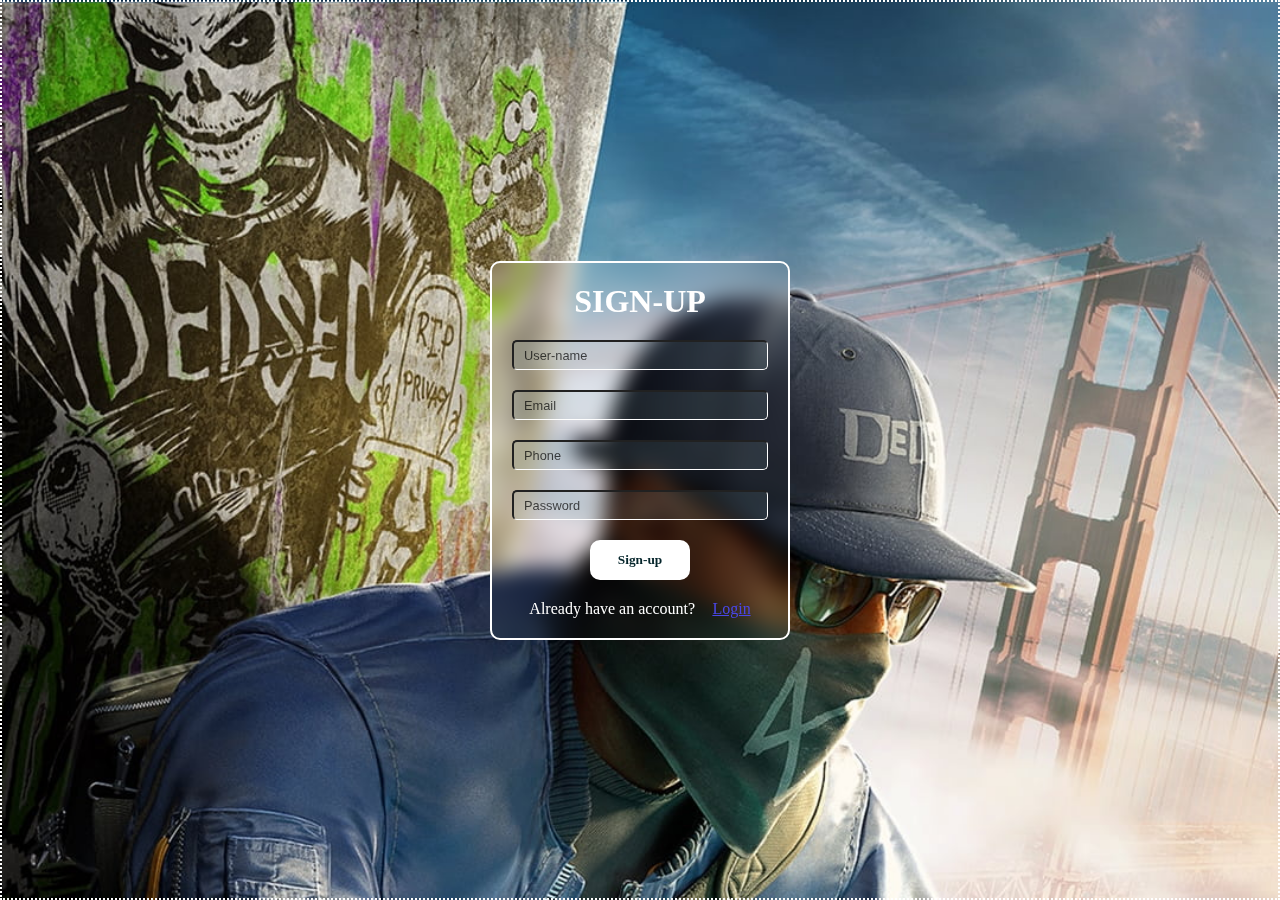
<file: index.html>
<!DOCTYPE html>
<html lang="en">
<head>
    <meta charset="UTF-8">
    <meta http-equiv="X-UA-Compatible" content="IE=edge">
    <meta name="viewport" content="width=device-width, initial-scale=1.0">
    <title>Speed Design</title>
    <link rel="stylesheet" href="style.css">
</head>
<body>
    <div class="container">
        <form action="">
            <div class="form-body">
                <h1>SIGN-UP</h1>
                <div class="field">
                    <input type="text" placeholder="User-name" required>
                </div>
                <div class="field">
                    <input type="email" placeholder="Email" required>
                </div>
                <div class="field">
                    <input type="number" placeholder="Phone" required>
                </div>
                <div class="field">
                    <input type="password" placeholder="Password" required>
                </div>
                
                <div class="btn">
                    <button>Sign-up</button>
                </div>
                <div class="link">
                    <label >Already have an account?</label>
                    <a href="login.html">Login</a>
                </div>
            </div>
        </form>
    </div>
</body>
</html>
</file>
<file: style.css>
*{
    padding: 0;
    margin: 0;
    box-sizing: border-box;
    font-family: serif;
}
body{
    background: url(peakpx\ \(4\).jpg);
    background-size: cover;
}
.container{
    display: flex;
    height: 100vh;
    align-items: center;
    justify-content: center;
    border: 2px dotted #fff;
}
.form-body{
    display: flex;
    flex-direction: column;
    border:2px solid #fff;
    border-radius: 10px;
    width: 300px;
    padding: 20px;
    gap: 20px;
    backdrop-filter: blur(10px);
}
h1{
    color: white;
    text-align: center;
}
.form-body input{
    width: 100%;
    height: 30px;
    border-radius: 5px;
    outline: none;
    padding: 2px 10px;
    outline: none;
    border-bottom: 1px solid #fff;
    border-right: 1px solid #fff;
    background: rgba(142, 182, 185, 0.133);
    font-size: 1em;
    caret-color: #fff;
}
.form-body input:focus,
.form-body input:valid{
    background: rgba(255, 255, 255, 0.521);
}
.form-body input::placeholder{
    color: rgba(0, 0, 0, 0.7);
    font-size: .8em;
    font-family: sans-serif;
}
.btn{
    display: flex;
    justify-content: center;
}
.btn button{
    background: rgb(255, 255, 255);
    color: #05252b;
    font-weight: bold;
    width: 100px;
    height: 40px;
    border-radius: 10px;
    border: none;
}
.btn button:hover{
    background: rgb(221, 221, 221);
}
.btn button:active{
    transform: scale(.95);
    box-shadow: 0 0 0 2px white;
}
.field{
    display: flex;
    flex-direction: column;
    justify-content: center;
}
.link{
    display: flex;
    color: white;
    justify-content: space-evenly;
}
.link a{
    color: #4a47e7;
}
.link a:hover{
    color: #fff;
}
.link a:active{
    color: #4a47e7;
}
.link a:visited{
    color: #c53b3b;
}
</file>
